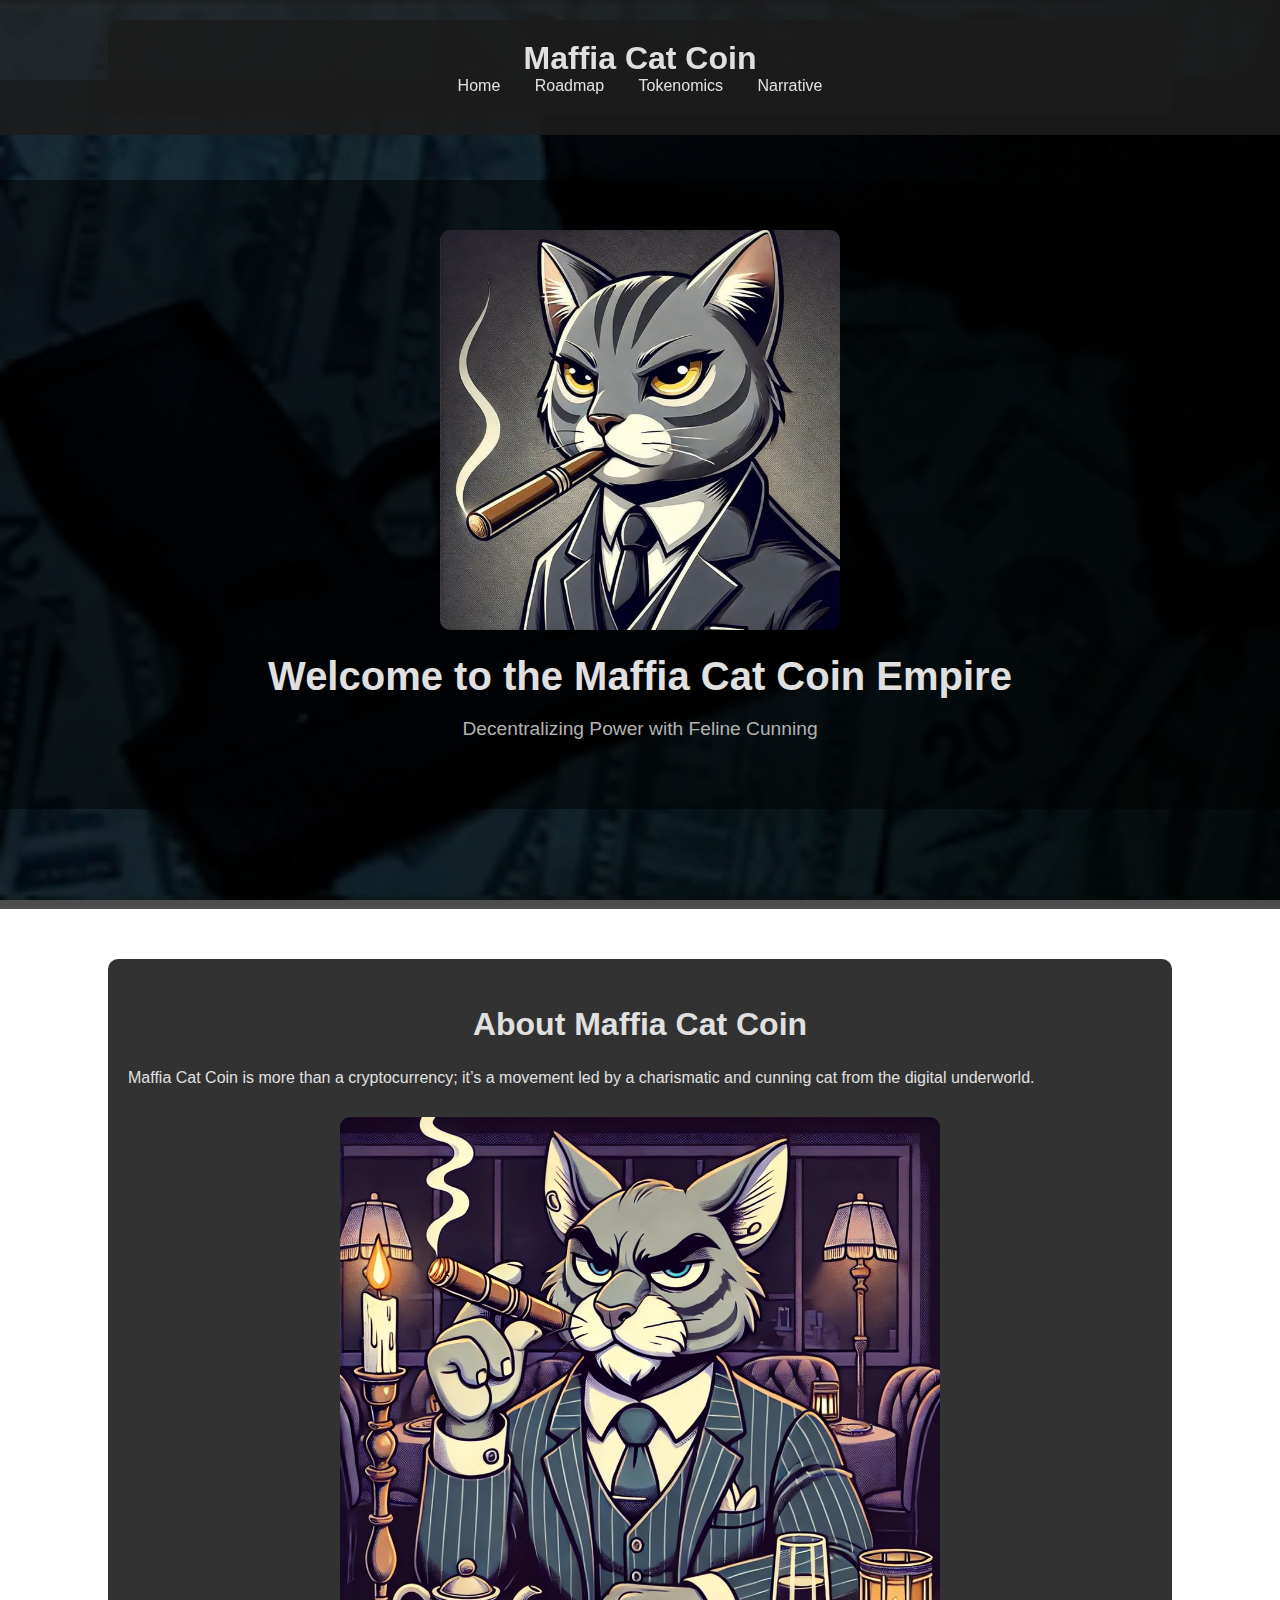
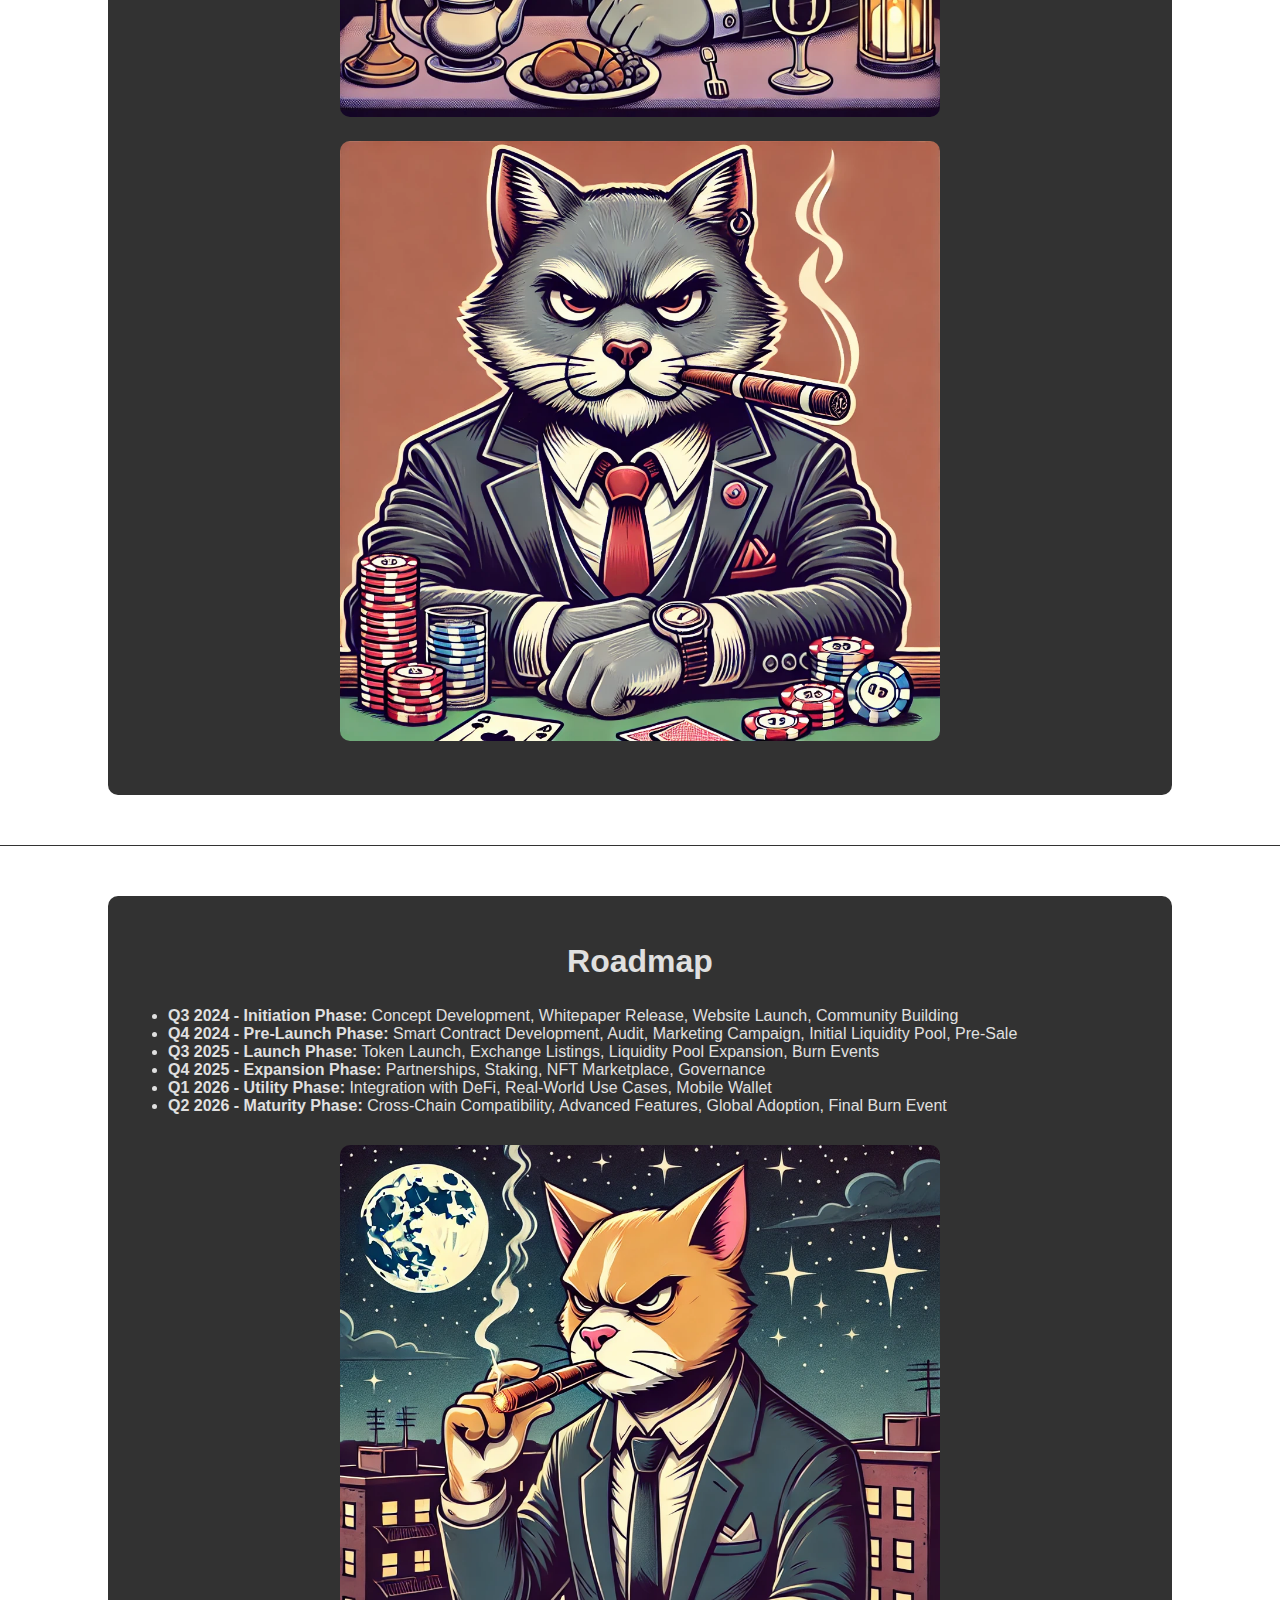
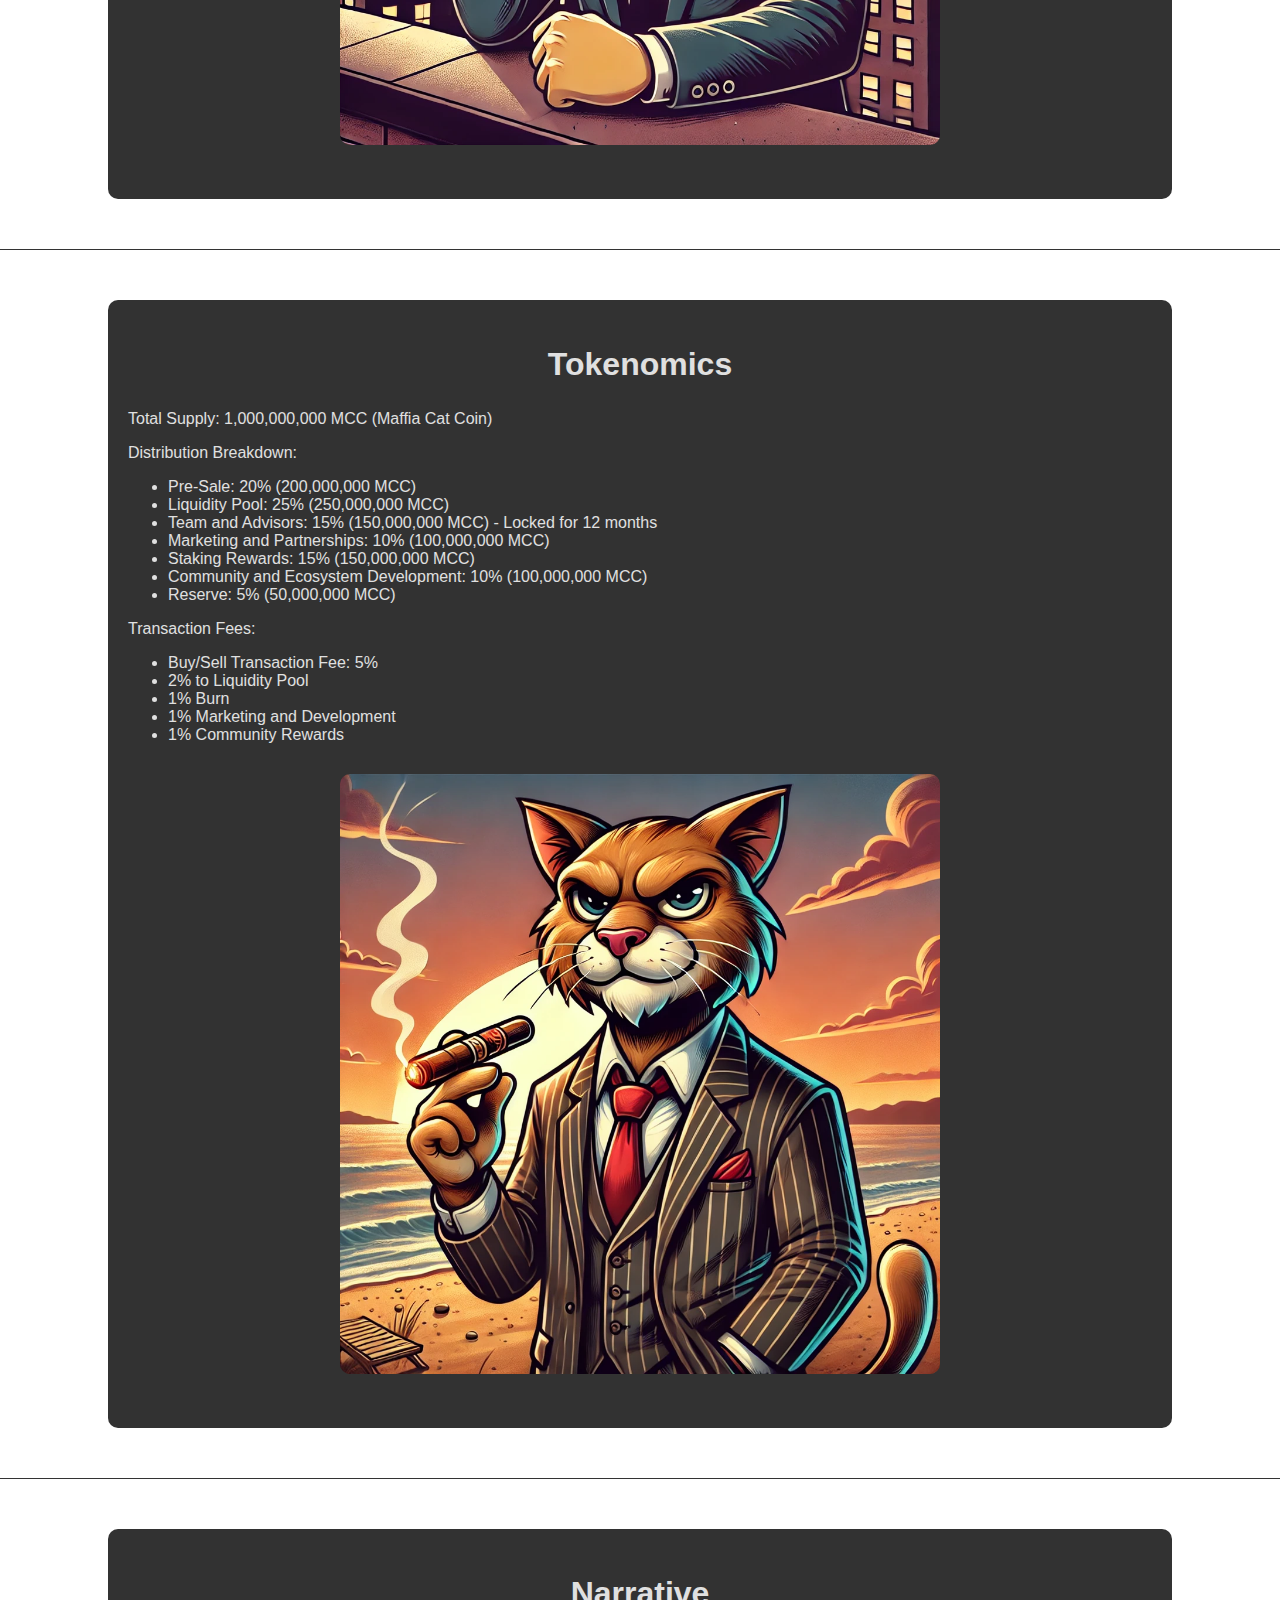
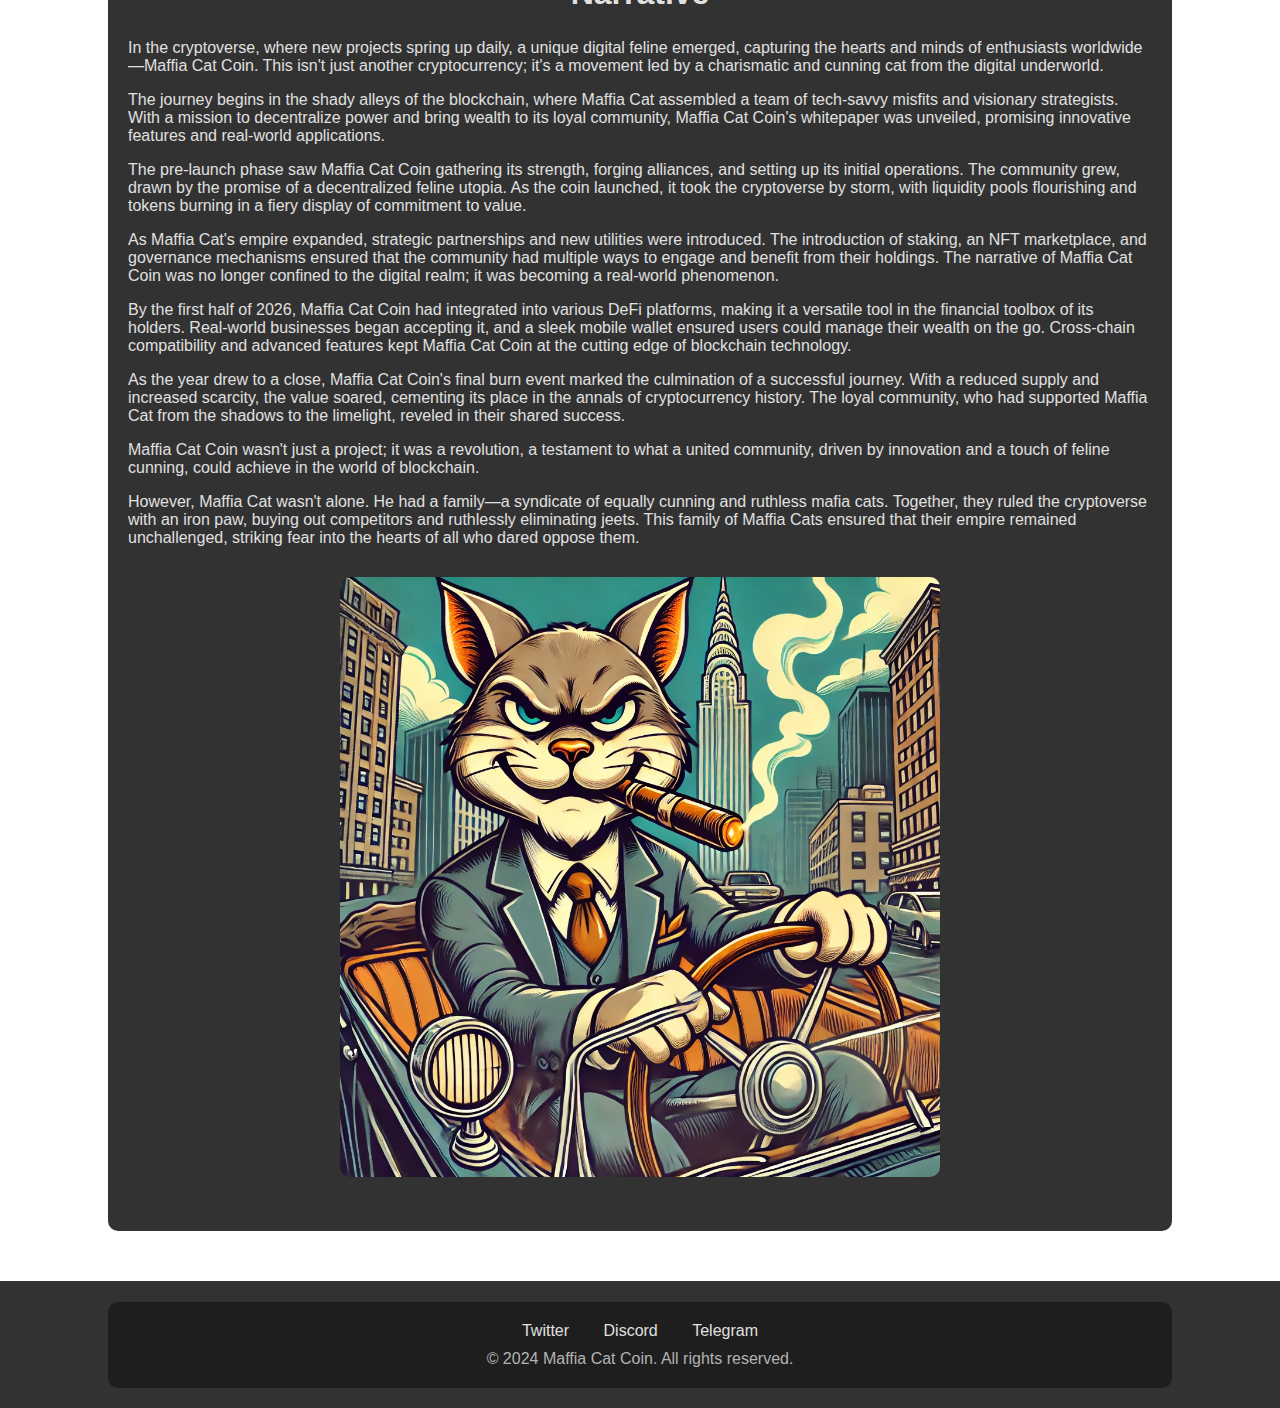
<file: index.html>
<!DOCTYPE html>
<html lang="en">
<head>
    <meta charset="UTF-8">
    <meta name="viewport" content="width=device-width, initial-scale=1.0">
    <title>Maffia Cat Coin</title>
    <link rel="stylesheet" href="styles.css">
    <style>
        body {
            font-family: 'Arial', sans-serif;
            color: #e0e0e0;
            background: url('bg.gif') no-repeat center center fixed;
            background-size: cover;
            margin: 0;
            padding: 0;
            overflow-x: hidden;
        }

        header {
            background-color: rgba(28, 28, 28, 0.9);
            padding: 20px 0;
            text-align: center;
            position: fixed;
            width: 100%;
            top: 0;
            z-index: 1000;
        }

        header h1 {
            margin: 0;
            color: #e0e0e0;
        }

        header nav ul {
            list-style: none;
            padding: 0;
            margin: 0;
        }

        header nav ul li {
            display: inline;
            margin: 0 15px;
        }

        header nav ul li a {
            color: #e0e0e0;
            text-decoration: none;
        }

        .hero {
            background: rgba(0, 0, 0, 0.7);
            padding: 100px 0;
            text-align: center;
            margin-top: 80px; /* Adjust for fixed header */
        }

        .hero-content {
            padding: 50px;
            animation: fadeIn 2s ease-in-out;
        }

        .hero-content img {
            width: 100%;
            max-width: 400px;
            height: auto;
            border-radius: 10px;
            margin-bottom: 20px;
        }

        .hero-content h2 {
            font-size: 2.5em;
            color: #e0e0e0;
            margin: 0;
        }

        .hero-content p {
            font-size: 1.2em;
            color: #b3b3b3;
        }

        .container {
            width: 80%;
            margin: 0 auto;
            background-color: rgba(28, 28, 28, 0.9);
            padding: 20px;
            border-radius: 10px;
        }

        .intro, .roadmap, .tokenomics, .narrative {
            padding: 50px 0;
            border-bottom: 1px solid #333;
            animation: slideIn 1s ease-in-out;
        }

        .intro h2, .roadmap h2, .tokenomics h2, .narrative h2 {
            font-size: 2em;
            color: #e0e0e0;
            text-align: center;
        }

        .image-section {
            text-align: center;
            margin: 20px 0;
        }

        .image-section img {
            width: 100%;
            max-width: 600px;
            height: auto;
            border-radius: 10px;
            margin: 10px 0;
        }

        footer {
            background-color: rgba(28, 28, 28, 0.9);
            text-align: center;
            padding: 20px 0;
        }

        footer ul {
            list-style: none;
            padding: 0;
            margin: 0;
        }

        footer ul li {
            display: inline;
            margin: 0 15px;
        }

        footer ul li a {
            color: #e0e0e0;
            text-decoration: none;
        }

        footer p {
            color: #b3b3b3;
            margin: 10px 0 0;
        }

        html {
            scroll-behavior: smooth;
        }

        @keyframes fadeIn {
            from {
                opacity: 0;
            }
            to {
                opacity: 1;
            }
        }

        @keyframes slideIn {
            from {
                transform: translateY(20px);
                opacity: 0;
            }
            to {
                transform: translateY(0);
                opacity: 1;
            }
        }

        /* Mobile Styles */
        @media (max-width: 768px) {
            header {
                padding: 10px 0;
            }

            header h1 {
                font-size: 1.5em;
            }

            header nav ul {
                display: flex;
                flex-direction: column;
                align-items: center;
                background-color: rgba(28, 28, 28, 0.9);
                position: fixed;
                width: 100%;
                top: 0;
                left: -100%;
                transition: left 0.3s ease-in-out;
            }

            header nav ul li {
                display: block;
                margin: 15px 0;
            }

            header nav ul li a {
                font-size: 1.2em;
            }

            .menu-toggle {
                display: block;
                background: none;
                border: none;
                color: #e0e0e0;
                font-size: 2em;
                cursor: pointer;
                position: absolute;
                top: 20px;
                right: 20px;
            }

            .hero {
                padding: 70px 20px;
                margin-top: 60px;
            }

            .hero-content h2 {
                font-size: 2em;
            }

            .hero-content p {
                font-size: 1em;
            }

            .container {
                width: 90%;
                padding: 15px;
            }

            .intro, .roadmap, .tokenomics, .narrative {
                padding: 30px 0;
            }

            .intro h2, .roadmap h2, .tokenomics h2, .narrative h2 {
                font-size: 1.5em;
            }

            .image-section img {
                max-width: 100%;
                height: auto;
                border-radius: 10px;
                margin: 10px 0;
            }

            footer ul {
                display: flex;
                flex-direction: column;
                align-items: center;
            }

            footer ul li {
                margin: 5px 0;
            }
        }

        @media (min-width: 769px) {
            .menu-toggle {
                display: none;
            }
        }

        .menu-active {
            left: 0;
        }
    </style>
</head>
<body>
    <header>
        <div class="container">
            <h1>Maffia Cat Coin</h1>
            <button class="menu-toggle" aria-label="Toggle navigation">&#9776;</button>
            <nav>
                <ul>
                    <li><a href="#home">Home</a></li>
                    <li><a href="#roadmap">Roadmap</a></li>
                    <li><a href="#tokenomics">Tokenomics</a></li>
                    <li><a href="#narrative">Narrative</a></li>
                </ul>
            </nav>
        </div>
    </header>

    <section id="home" class="hero">
        <div class="hero-content">
            <img src="cat-boss-logo.jpg" alt="Mafia Cat">
            <h2>Welcome to the Maffia Cat Coin Empire</h2>
            <p>Decentralizing Power with Feline Cunning</p>
        </div>
    </section>

    <section id="introduction" class="intro">
        <div class="container">
            <h2>About Maffia Cat Coin</h2>
            <p>Maffia Cat Coin is more than a cryptocurrency; it’s a movement led by a charismatic and cunning cat from the digital underworld.</p>
            <div class="image-section">
                <img src="img1.jpg" alt="Image 1 Description">
                <img src="img2.jpg" alt="Image 2 Description">
            </div>
        </div>
    </section>

    <section id="roadmap" class="roadmap">
        <div class="container">
            <h2>Roadmap</h2>
            <ul>
                <li><strong>Q3 2024 - Initiation Phase:</strong> Concept Development, Whitepaper Release, Website Launch, Community Building</li>
                <li><strong>Q4 2024 - Pre-Launch Phase:</strong> Smart Contract Development, Audit, Marketing Campaign, Initial Liquidity Pool, Pre-Sale</li>
                <li><strong>Q3 2025 - Launch Phase:</strong> Token Launch, Exchange Listings, Liquidity Pool Expansion, Burn Events</li>
                <li><strong>Q4 2025 - Expansion Phase:</strong> Partnerships, Staking, NFT Marketplace, Governance</li>
                <li><strong>Q1 2026 - Utility Phase:</strong> Integration with DeFi, Real-World Use Cases, Mobile Wallet</li>
                <li><strong>Q2 2026 - Maturity Phase:</strong> Cross-Chain Compatibility, Advanced Features, Global Adoption, Final Burn Event</li>
            </ul>
            <div class="image-section">
                <img src="img3.jpg" alt="Image 3 Description">
            </div>
        </div>
    </section>

    <section id="tokenomics" class="tokenomics">
        <div class="container">
            <h2>Tokenomics</h2>
            <p>Total Supply: 1,000,000,000 MCC (Maffia Cat Coin)</p>
            <p>Distribution Breakdown:</p>
            <ul>
                <li>Pre-Sale: 20% (200,000,000 MCC)</li>
                <li>Liquidity Pool: 25% (250,000,000 MCC)</li>
                <li>Team and Advisors: 15% (150,000,000 MCC) - Locked for 12 months</li>
                <li>Marketing and Partnerships: 10% (100,000,000 MCC)</li>
                <li>Staking Rewards: 15% (150,000,000 MCC)</li>
                <li>Community and Ecosystem Development: 10% (100,000,000 MCC)</li>
                <li>Reserve: 5% (50,000,000 MCC)</li>
            </ul>
            <p>Transaction Fees:</p>
            <ul>
                <li>Buy/Sell Transaction Fee: 5%</li>
                <li>2% to Liquidity Pool</li>
                <li>1% Burn</li>
                <li>1% Marketing and Development</li>
                <li>1% Community Rewards</li>
            </ul>
            <div class="image-section">
                <img src="img4.jpg" alt="Image 4 Description">
            </div>
        </div>
    </section>

    <section id="narrative" class="narrative">
        <div class="container">
            <h2>Narrative</h2>
            <p>In the cryptoverse, where new projects spring up daily, a unique digital feline emerged, capturing the hearts and minds of enthusiasts worldwide—Maffia Cat Coin. This isn't just another cryptocurrency; it's a movement led by a charismatic and cunning cat from the digital underworld.</p>
            <p>The journey begins in the shady alleys of the blockchain, where Maffia Cat assembled a team of tech-savvy misfits and visionary strategists. With a mission to decentralize power and bring wealth to its loyal community, Maffia Cat Coin's whitepaper was unveiled, promising innovative features and real-world applications.</p>
            <p>The pre-launch phase saw Maffia Cat Coin gathering its strength, forging alliances, and setting up its initial operations. The community grew, drawn by the promise of a decentralized feline utopia. As the coin launched, it took the cryptoverse by storm, with liquidity pools flourishing and tokens burning in a fiery display of commitment to value.</p>
            <p>As Maffia Cat's empire expanded, strategic partnerships and new utilities were introduced. The introduction of staking, an NFT marketplace, and governance mechanisms ensured that the community had multiple ways to engage and benefit from their holdings. The narrative of Maffia Cat Coin was no longer confined to the digital realm; it was becoming a real-world phenomenon.</p>
            <p>By the first half of 2026, Maffia Cat Coin had integrated into various DeFi platforms, making it a versatile tool in the financial toolbox of its holders. Real-world businesses began accepting it, and a sleek mobile wallet ensured users could manage their wealth on the go. Cross-chain compatibility and advanced features kept Maffia Cat Coin at the cutting edge of blockchain technology.</p>
            <p>As the year drew to a close, Maffia Cat Coin's final burn event marked the culmination of a successful journey. With a reduced supply and increased scarcity, the value soared, cementing its place in the annals of cryptocurrency history. The loyal community, who had supported Maffia Cat from the shadows to the limelight, reveled in their shared success.</p>
            <p>Maffia Cat Coin wasn't just a project; it was a revolution, a testament to what a united community, driven by innovation and a touch of feline cunning, could achieve in the world of blockchain.</p>
            <p>However, Maffia Cat wasn't alone. He had a family—a syndicate of equally cunning and ruthless mafia cats. Together, they ruled the cryptoverse with an iron paw, buying out competitors and ruthlessly eliminating jeets. This family of Maffia Cats ensured that their empire remained unchallenged, striking fear into the hearts of all who dared oppose them.</p>
            <div class="image-section">
                <img src="img5.jpg" alt="Image 5 Description">
            </div>
        </div>
    </section>

    <footer>
        <div class="container">
            <ul>
                <li><a href="https://twitter.com/maffiacatcoin">Twitter</a></li>
                <li><a href="https://discord.com/maffiacatcoin">Discord</a></li>
                <li><a href="https://telegram.org/maffiacatcoin">Telegram</a></li>
            </ul>
            <p>&copy; 2024 Maffia Cat Coin. All rights reserved.</p>
        </div>
    </footer>

    <script>
        // Smooth scrolling for navigation links
        document.querySelectorAll('header nav ul li a').forEach(anchor => {
            anchor.addEventListener('click', function(e) {
                e.preventDefault();
                document.querySelector(this.getAttribute('href')).scrollIntoView({
                    behavior: 'smooth'
                });
            });
        });

        // Add animation classes when sections come into view
        const sections = document.querySelectorAll('.intro, .roadmap, .tokenomics, .narrative');

        const options = {
            root: null,
            threshold: 0.1,
            rootMargin: "0px"
        };

        const observer = new IntersectionObserver((entries, observer) => {
            entries.forEach(entry => {
                if (entry.isIntersecting) {
                    entry.target.classList.add('slideIn');
                    observer.unobserve(entry.target);
                }
            });
        }, options);

        sections.forEach(section => {
            observer.observe(section);
        });

        // Toggle mobile menu
        const menuToggle = document.querySelector('.menu-toggle');
        const navUl = document.querySelector('header nav ul');

        menuToggle.addEventListener('click', () => {
            navUl.classList.toggle('menu-active');
        });
    </script>
</body>
</html>
</file>
<file: styles.css>
body {
    font-family: 'Arial', sans-serif;
    color: #e0e0e0;
    background-color: #121212;
    margin: 0;
    padding: 0;
}

header {
    background-color: #1c1c1c;
    padding: 20px 0;
    text-align: center;
}

header h1 {
    margin: 0;
    color: #e0e0e0;
}

header nav ul {
    list-style: none;
    padding: 0;
}

header nav ul li {
    display: inline;
    margin: 0 15px;
}

header nav ul li a {
    color: #e0e0e0;
    text-decoration: none;
}

.hero {
    background: url('360_F_389284597_SeS3fZ13IzKFNdugLUTCb5TMMqr2lbW3.jpg') no-repeat center center;
    background-size: cover;
    padding: 100px 0;
    text-align: center;
}

.hero-content {
    background-color: rgba(0, 0, 0, 0.5);
    padding: 50px;
}

.hero-content h2 {
    font-size: 2.5em;
    color: #e0e0e0;
    margin: 0;
}

.hero-content p {
    font-size: 1.2em;
    color: #b3b3b3;
}

.container {
    width: 80%;
    margin: 0 auto;
}

.intro, .roadmap, .tokenomics, .narrative {
    padding: 50px 0;
    border-bottom: 1px solid #333;
}tokenomics

.intro h2, .roadmap h2, .tokenomics h2, .narrative h2 {
    font-size: 2em;
    color: #e0e0e0;
    text-align: center;
}

footer {
    background-color: #1c1c1c;
    text-align: center;
    padding: 20px 0;
}

footer ul {
    list-style: none;
    padding: 0;
    margin: 0;
}

footer ul li {
    display: inline;
    margin: 0 15px;
}

footer ul li a {
    color: #e0e0e0;
    text-decoration: none;
}

footer p {
    color: #b3b3b3;
    margin: 10px 0 0;
}
</file>
